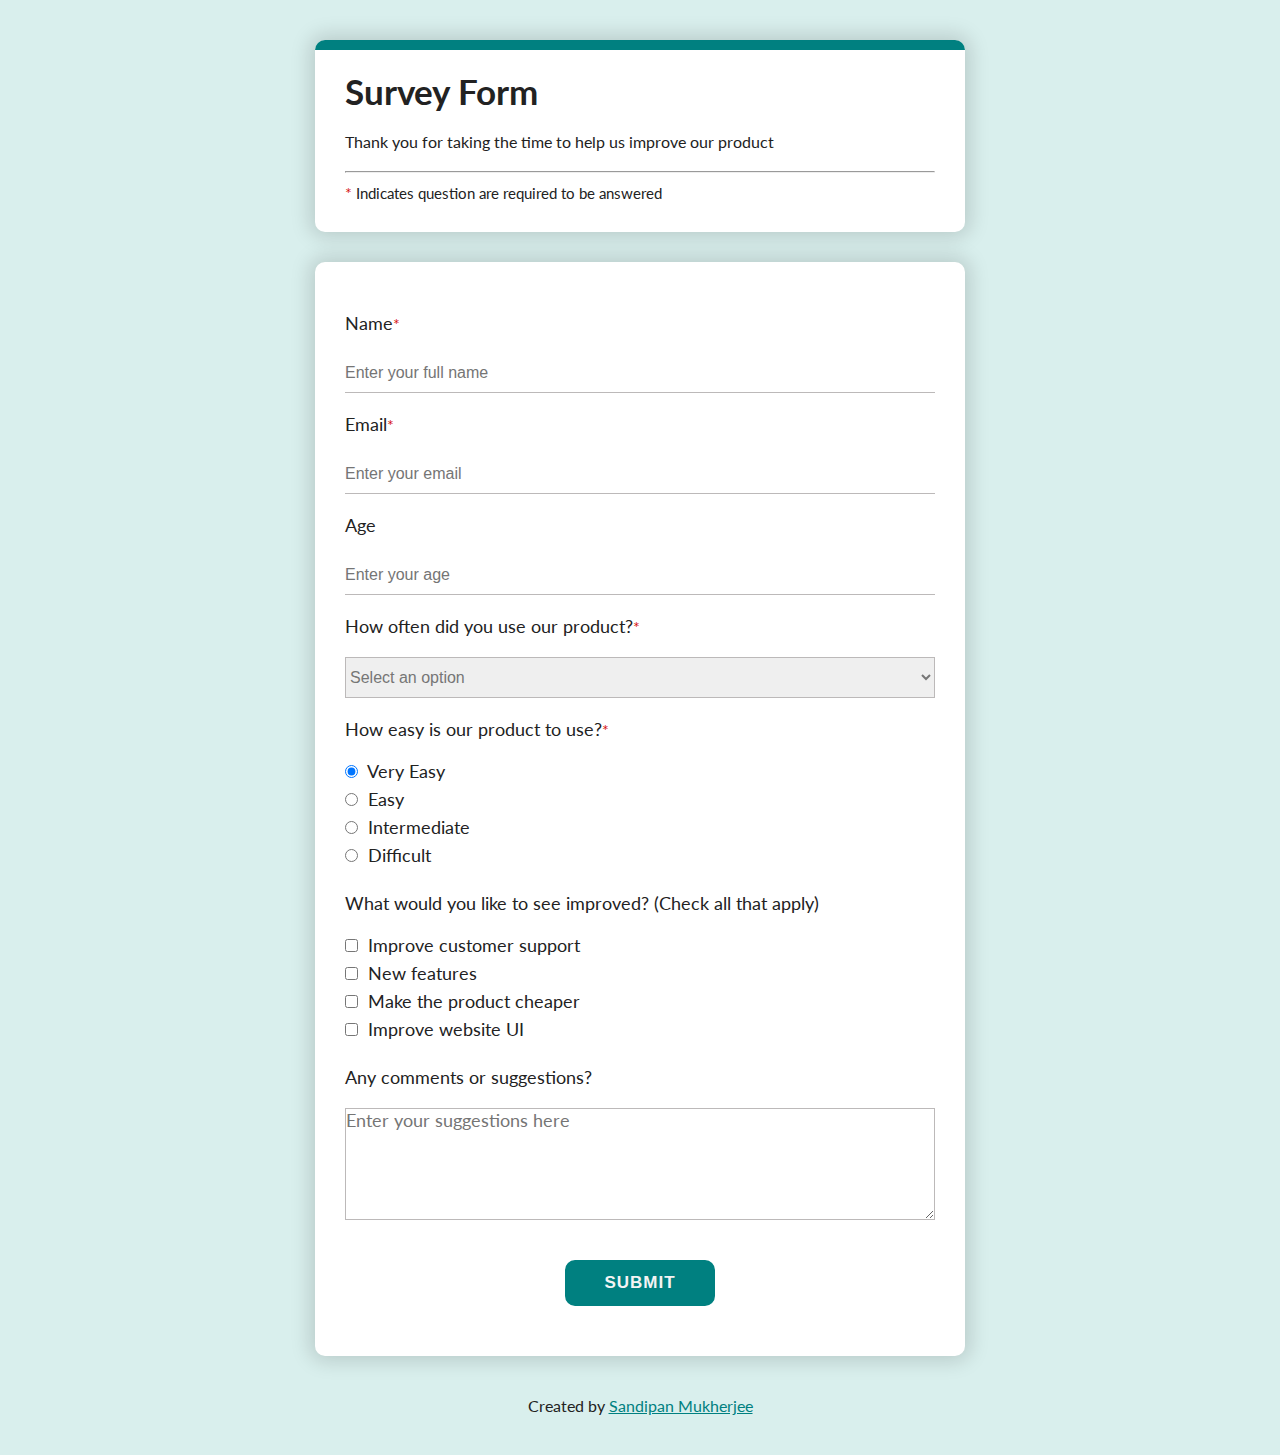
<file: survey-form/index.html>
<!DOCTYPE html>
<html lang="en">
   <head>
      <meta charset="UTF-8">
      <meta name="viewport" content="width=device-width, initial-scale=1.0">

      <link rel="stylesheet" href="styles.css">
      <title>Survey Form</title>
   </head>
   <body>
      <main>
         <div class="container">
            <header class="heading">
               <div class="green-bar"></div>
               <h1 id="title" class="main-heading">Survey Form</h1>
               <p id="description" class="main-description">
                  Thank you for taking the time to help us improve our product
               </p>
               <hr>
               <p class="instructions"><span class="required">*</span> Indicates question are required to be answered</p>
            </header>

            <form action="#" method="post" id="survey-form" class="survey-form">
               <label for="name" id="name-label">Name<span class="required">*</span></label>
               <input type="text" name="name" id="name" class="name" placeholder="Enter your full name" required>

               <label for="email" id="email-label">Email<span class="required">*</span></label>
               <input type="email" name="email" id="email" class="email" placeholder="Enter your email" required>

               <label for="number" id="number-label">Age</label>
               <input type="number" name="age" id="number" class="age" min="13" max="110" placeholder="Enter your age">
               
               <label for="dropdown" id="dropdown-label">How often did you use our product?<span class="required">*</span></label>
               <select name="dropdown" id="dropdown" class="dropdown" required>
                  <option value="">Select an option</option>
                  <option value="1">Regularly</option>
                  <option value="2">Weekly</option>
                  <option value="3">Twice a month</option>
                  <option value="4">Just Once</option>
               </select>

               <p class="radio-btn-description">How easy is our product to use?<span class="required">*</span></p>
               <label class="radio-btn-label" for="very-easy">
                  <input type="radio" id="very-easy" name="ease-of-use" class="ease-of-use" value="very easy" checked> Very Easy
               </label>

               <label class="radio-btn-label" for="easy">
                  <input type="radio" id="easy" name="ease-of-use" class="ease-of-use" value="easy"> Easy
               </label>

               <label class="radio-btn-label" for="intermediate">
                  <input type="radio" id="intermediate" name="ease-of-use" class="ease-of-use" value="intermediate"> Intermediate
               </label>

               <label class="radio-btn-label" for="difficult">
                  <input type="radio" id="difficult" name="ease-of-use" class="ease-of-use" value="difficult"> Difficult
               </label>

               <p class="checkbox-description">What would you like to see improved? (Check all that apply)</p>
               <label class="checkbox-label" for="support">
                  <input type="checkbox" name="support" id="support" value="support"> Improve customer support
               </label>

               <label class="checkbox-label" for="features">
                  <input type="checkbox" name="features" id="features" value="features"> New features
               </label>

               <label class="checkbox-label" for="price">
                  <input type="checkbox" name="price" id="price" value="price"> Make the product cheaper
               </label>

               <label class="checkbox-label" for="website-ui">
                  <input type="checkbox" name="website-ui" id="website-ui" value="website-ui"> Improve website UI
               </label>

               <label for="comments">Any comments or suggestions?</label>
               <textarea name="comments" id="comments" cols="30" rows="5" placeholder="Enter your suggestions here"></textarea>

               <input type="submit" id="submit" class="submit" value="Submit">
            </form>

            <footer>
               <p>Created by <a href="https://twitter.com/SandipanIO">Sandipan Mukherjee</a></p>
            </footer>
         </div>
      </main>
   </body>
</html>
</file>
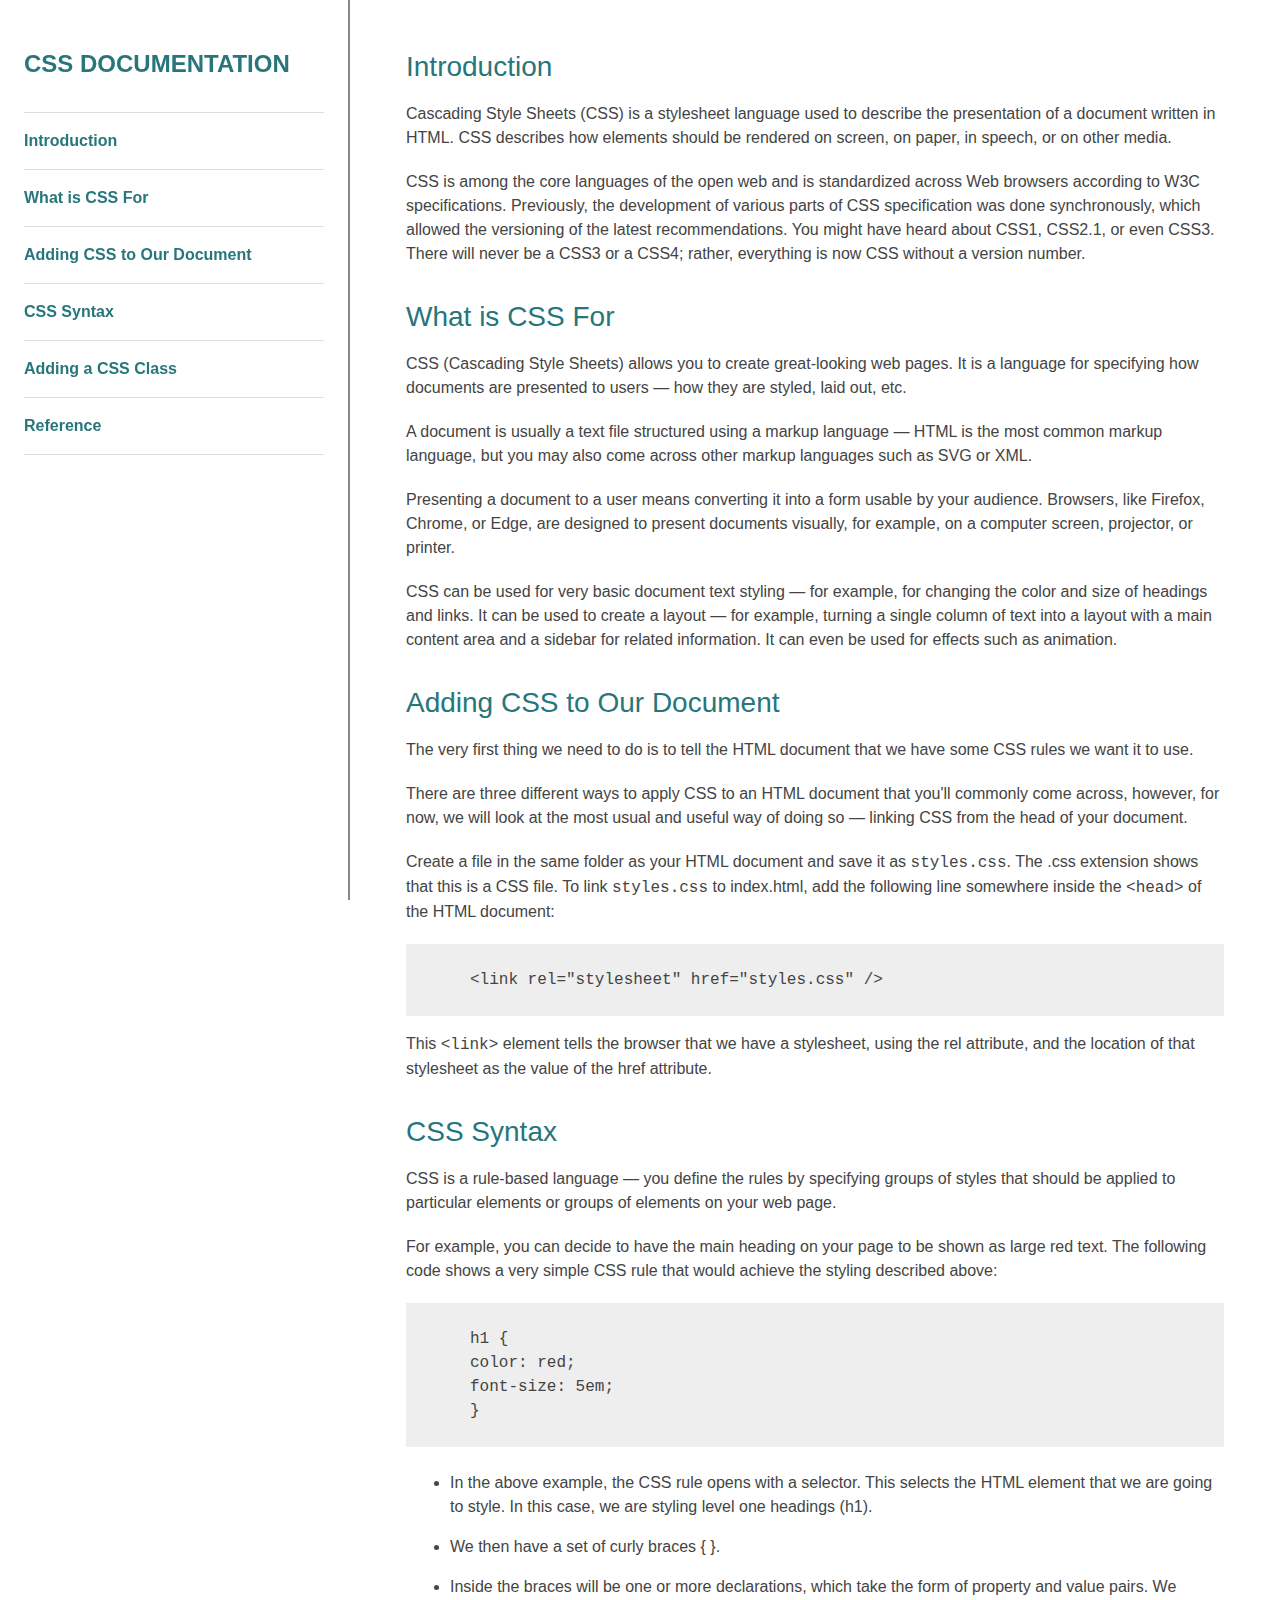
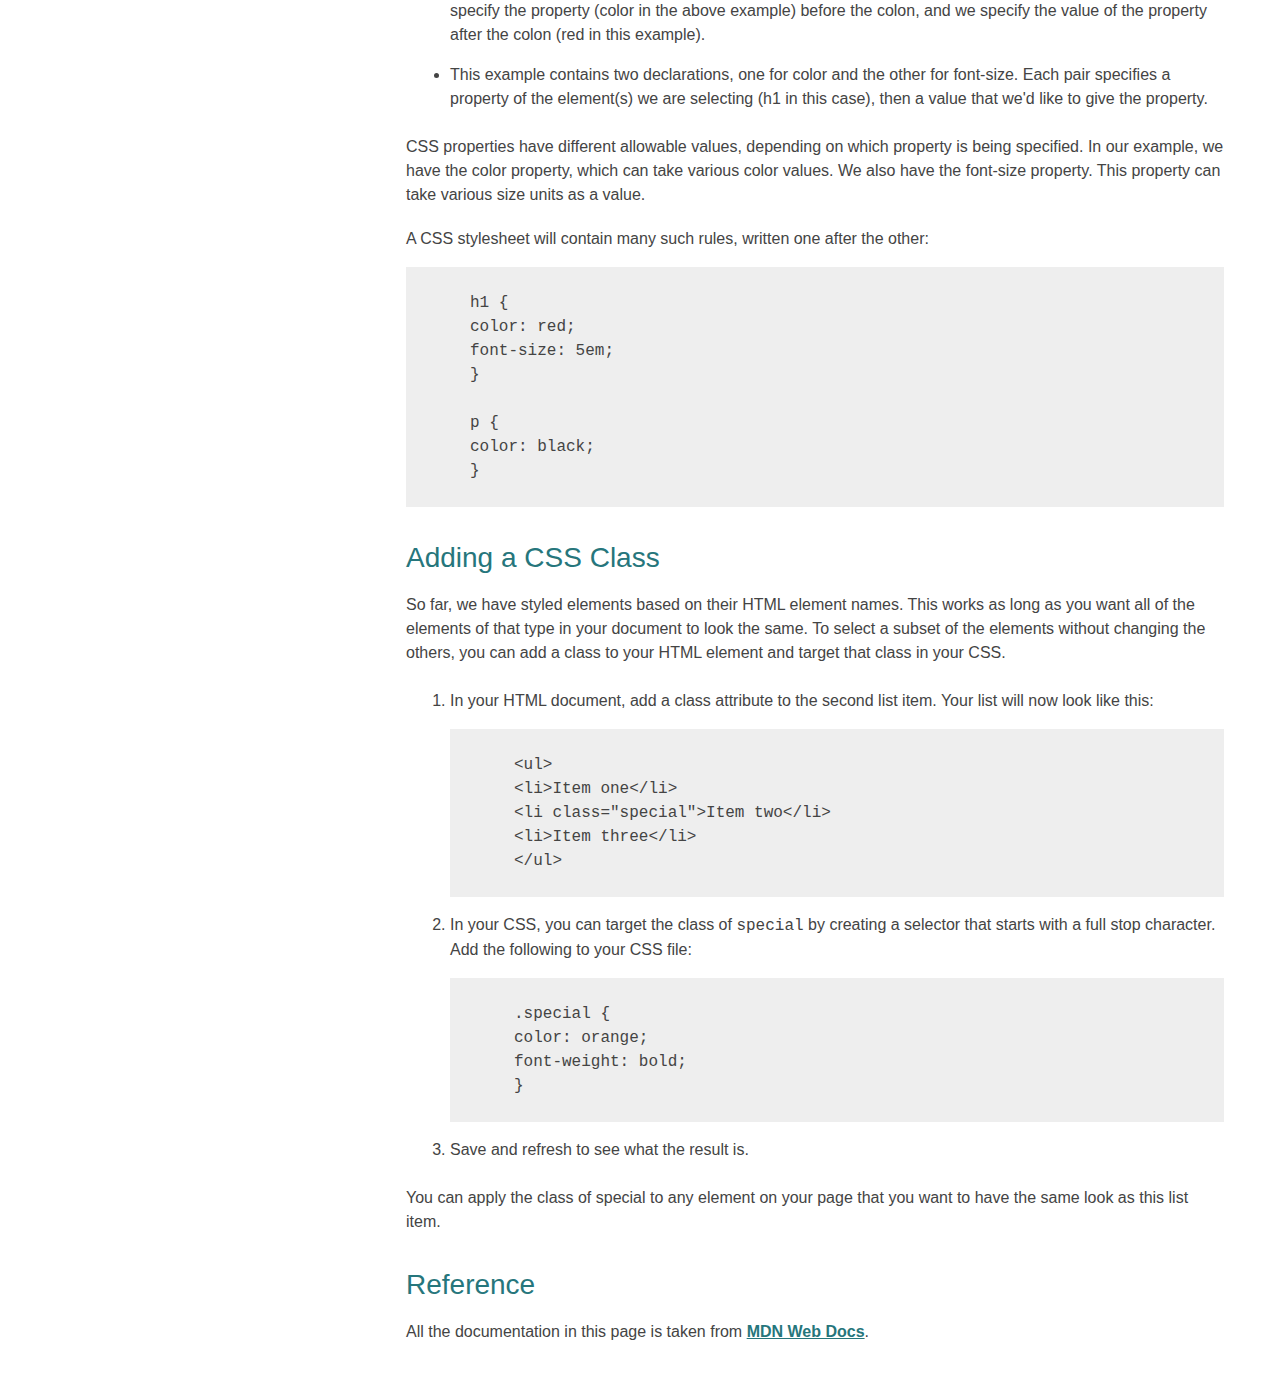
<file: technical-documentation-page/index.html>
<!DOCTYPE html>
<html lang="en">
<head>
   <meta charset="UTF-8">
   <meta name="viewport" content="width=device-width, initial-scale=1.0">

   <!-- Stylesheet -->
   <link rel="stylesheet" href="styles.css">

   <title>Technical Documentation Page</title>
</head>
<body>
   <main id="main-doc" class="main">
      <aside class="sidebar">
         <nav id="navbar" class="primary-nav">
            <header>
               <h1 class="logo">CSS Documentation</h1>
            </header>
            <ul class="primary-nav__list">
               <li class="primary-nav__item">
                  <a href="#Introduction" class="primary-nav__link nav-link">Introduction</a>
               </li>
               <li class="primary-nav__item">
                  <a href="#What_is_CSS_For" class="primary-nav__link nav-link">What is CSS For</a>
               </li>
               <li class="primary-nav__item">
                  <a href="#Adding_CSS_to_Our_Document" class="primary-nav__link nav-link">Adding CSS to Our Document</a>
               </li>
               <li class="primary-nav__item">
                  <a href="#CSS_Syntax" class="primary-nav__link nav-link">CSS Syntax</a>
               </li>
               <li class="primary-nav__item">
                  <a href="#Adding_a_CSS_Class" class="primary-nav__link nav-link">Adding a CSS Class</a>
               </li>
               <li class="primary-nav__item">
                  <a href="#Reference" class="primary-nav__link nav-link">Reference</a>
               </li>
            </ul>
         </nav>
      </aside>
      <div class="content">
         <section class="main-section" id="Introduction">
            <header class="main-section__heading">
               Introduction
            </header>
            <div class="main-section__content">
               <p class="main-section__paragraph">Cascading Style Sheets (CSS) is a stylesheet language used to describe the presentation of a document written in HTML. CSS describes how elements should be rendered on screen, on paper, in speech, or on other media.</p>
               <p class="main-section__paragraph">CSS is among the core languages of the open web and is standardized across Web browsers according to W3C specifications. Previously, the development of various parts of CSS specification was done synchronously, which allowed the versioning of the latest recommendations. You might have heard about CSS1, CSS2.1, or even CSS3. There will never be a CSS3 or a CSS4; rather, everything is now CSS without a version number.</p>
            </div>
         </section>
         <section class="main-section" id="What_is_CSS_For">
            <header class="main-section__heading">
               What is CSS For
            </header>
            <div class="main-section__content">
               <p class="main-section__paragraph">CSS (Cascading Style Sheets) allows you to create great-looking web pages. It is a language for specifying how documents are presented to users — how they are styled, laid out, etc.</p>
               <p class="main-section__paragraph">A document is usually a text file structured using a markup language — HTML is the most common markup language, but you may also come across other markup languages such as SVG or XML.</p>
               <p class="main-section__paragraph">Presenting a document to a user means converting it into a form usable by your audience. Browsers, like Firefox, Chrome, or Edge, are designed to present documents visually, for example, on a computer screen, projector, or printer.</p>
               <p class="main-section__paragraph">CSS can be used for very basic document text styling — for example, for changing the color and size of headings and links. It can be used to create a layout — for example, turning a single column of text into a layout with a main content area and a sidebar for related information. It can even be used for effects such as animation.</p>
            </div>
         </section>
         <section class="main-section" id="Adding_CSS_to_Our_Document">
            <header class="main-section__heading">
               Adding CSS to Our Document
            </header>
            <div class="main-section__content">
               <p class="main-section__paragraph">The very first thing we need to do is to tell the HTML document that we have some CSS rules we want it to use.</p>
               <p class="main-section__paragraph">There are three different ways to apply CSS to an HTML document that you'll commonly come across, however, for now, we will look at the most usual and useful way of doing so — linking CSS from the head of your document.</p>
               <p class="main-section__paragraph">Create a file in the same folder as your HTML document and save it as <code>styles.css</code>. The .css extension shows that this is a CSS file. To link <code>styles.css</code> to index.html, add the following line somewhere inside the <code>&lt;head&gt;</code> of the HTML document:</p>
               <pre class="main-section__pre">
                  <code>
                     &lt;link rel="stylesheet" href="styles.css" /&gt;
                  </code>   
               </pre>
               <p class="main-sections__paragraph">This <code>&lt;link&gt;</code> element tells the browser that we have a stylesheet, using the rel attribute, and the location of that stylesheet as the value of the href attribute.</p>
            </div>
         </section>
         <section class="main-section" id="CSS_Syntax">
            <header class="main-section__heading">
               CSS Syntax
            </header>
            <div class="main-section__content">
               <p class="main-section__paragraph">CSS is a rule-based language — you define the rules by specifying groups of styles that should be applied to particular elements or groups of elements on your web page.</p>
               <p class="main-section__paragraph">For example, you can decide to have the main heading on your page to be shown as large red text. The following code shows a very simple CSS rule that would achieve the styling described above:</p>
               <pre class="main-section__pre">
                  <code>
                     h1 {
                        color: red;
                        font-size: 5em;
                     }
                  </code>   
               </pre>
               <ul class="main-section__list">
                  <li>In the above example, the CSS rule opens with a selector. This selects the HTML element that we are going to style. In this case, we are styling level one headings (h1).</li>
                  <li>We then have a set of curly braces { }.</li>
                  <li>Inside the braces will be one or more declarations, which take the form of property and value pairs. We specify the property (color in the above example) before the colon, and we specify the value of the property after the colon (red in this example).</li>
                  <li>This example contains two declarations, one for color and the other for font-size. Each pair specifies a property of the element(s) we are selecting (h1 in this case), then a value that we'd like to give the property.</li>
               </ul>
               <p class="main-section__paragraph">CSS properties have different allowable values, depending on which property is being specified. In our example, we have the color property, which can take various color values. We also have the font-size property. This property can take various size units as a value.</p>
               <p class="main-sections__paragraph">A CSS stylesheet will contain many such rules, written one after the other:</p>
               <pre class="main-section__pre">
                  <code>
                  h1 {
                     color: red;
                     font-size: 5em;
                   }
                   
                  p {
                     color: black;
                  }
                  </code>
               </pre>
            </div>
         </section>
         <section class="main-section" id="Adding_a_CSS_Class">
            <header class="main-section__heading">
               Adding a CSS Class
            </header>
            <div class="main-section__content">
               <p class="main-section__paragraph">So far, we have styled elements based on their HTML element names. This works as long as you want all of the elements of that type in your document to look the same. To select a subset of the elements without changing the others, you can add a class to your HTML element and target that class in your CSS.</p>
               <ol class="main-section__list">
                  <li>
                     In your HTML document, add a class attribute to the second list item. Your list will now look like this:
                     <pre class="main-section__pre">
                        <code>
                           &lt;ul&gt;
                              &lt;li&gt;Item one&lt;/li&gt;
                              &lt;li class="special"&gt;Item two&lt;/li&gt;
                              &lt;li&gt;Item three&lt;/li&gt;
                           &lt;/ul&gt;
                        </code>   
                     </pre>
                  </li>
                  <li>
                     In your CSS, you can target the class of <code>special</code> by creating a selector that starts with a full stop character. Add the following to your CSS file:
                     <pre class="main-section__pre">
                        <code>
                           .special {
                              color: orange;
                              font-weight: bold;
                            }
                        </code>   
                     </pre>
                  </li>
                  <li>Save and refresh to see what the result is.</li>
               </ol>
               <p class="main-sections__paragraph">You can apply the class of special to any element on your page that you want to have the same look as this list item.</p>
            </div>
         </section>
         <section class="main-section" id="Reference">
            <header class="main-section__heading">
               Reference
            </header>
            <div class="main-section__content">
               <p class="main-section__paragraph">All the documentation in this page is taken from <a href="https://developer.mozilla.org/en-US/docs/Web/CSS" target="_blank">MDN Web Docs</a>.</p>
            </div>
         </section>
      </div>
   </main>
</body>
</html>
</file>
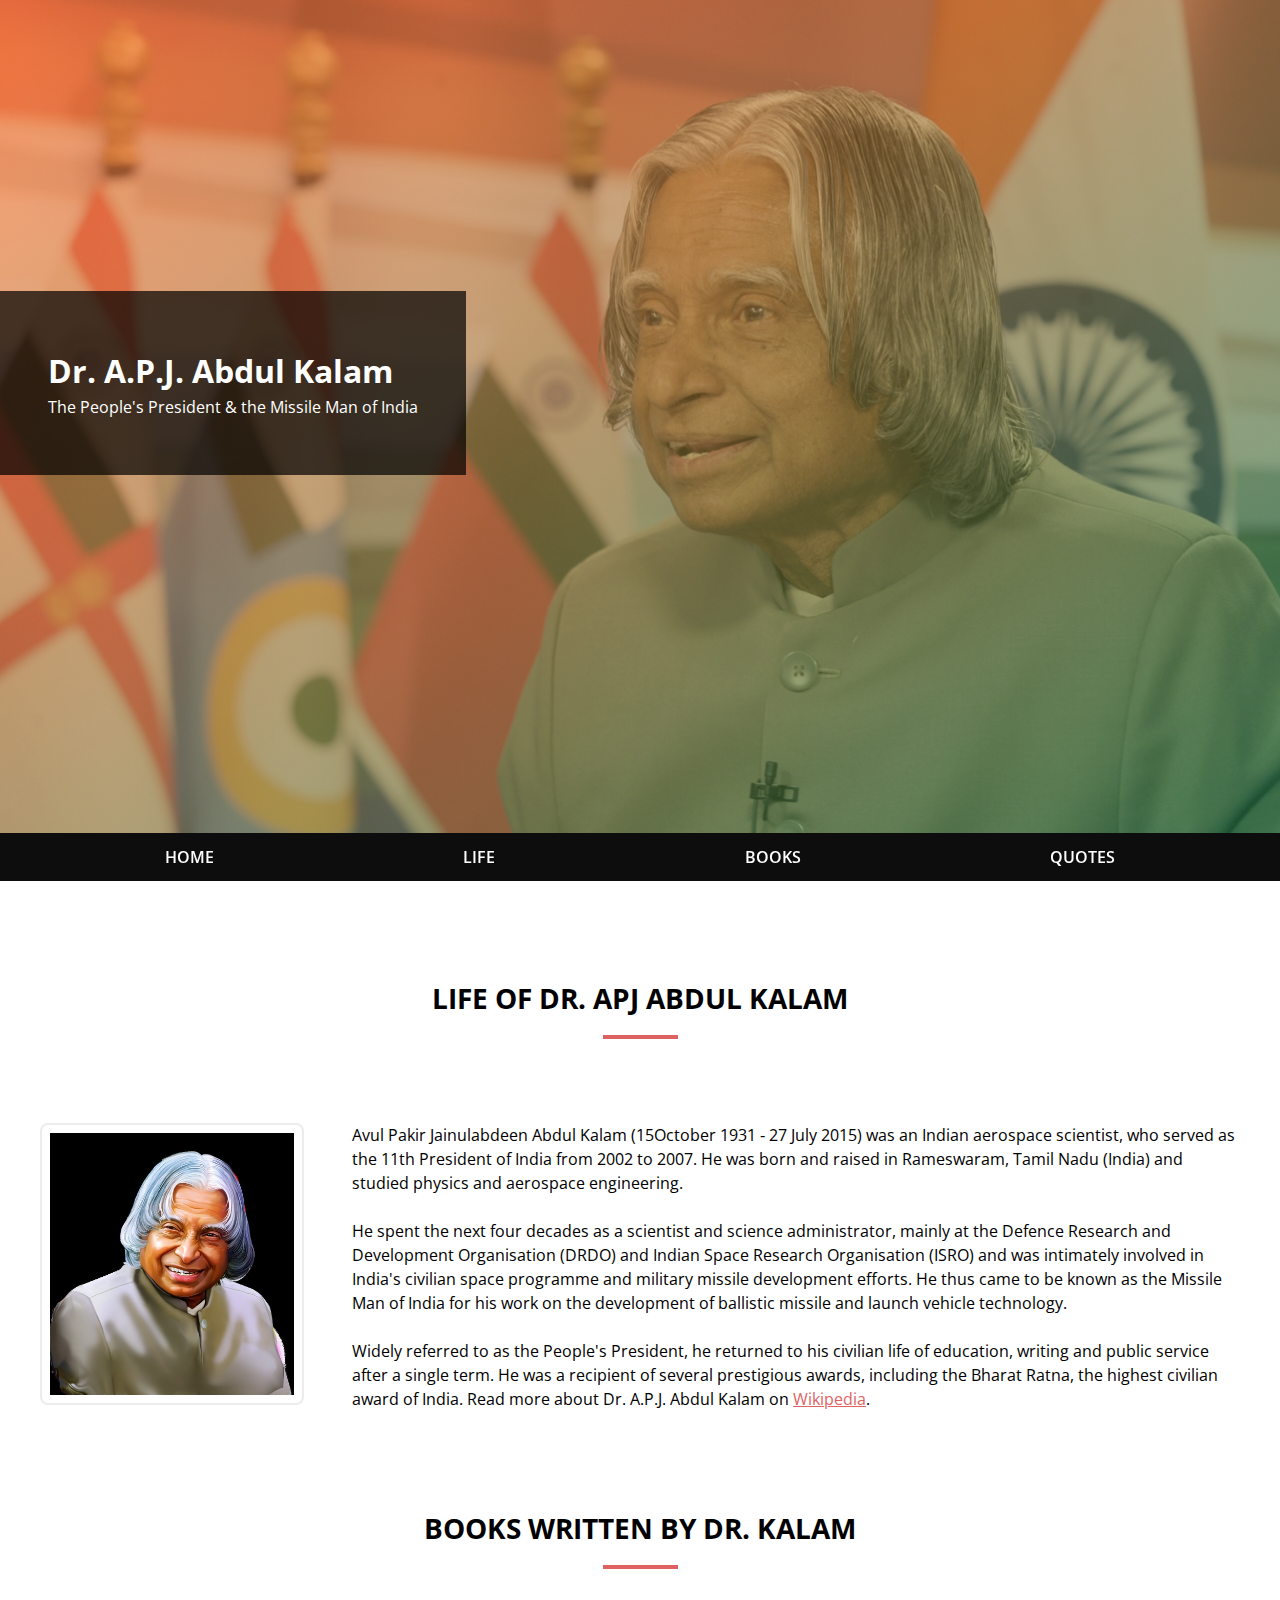
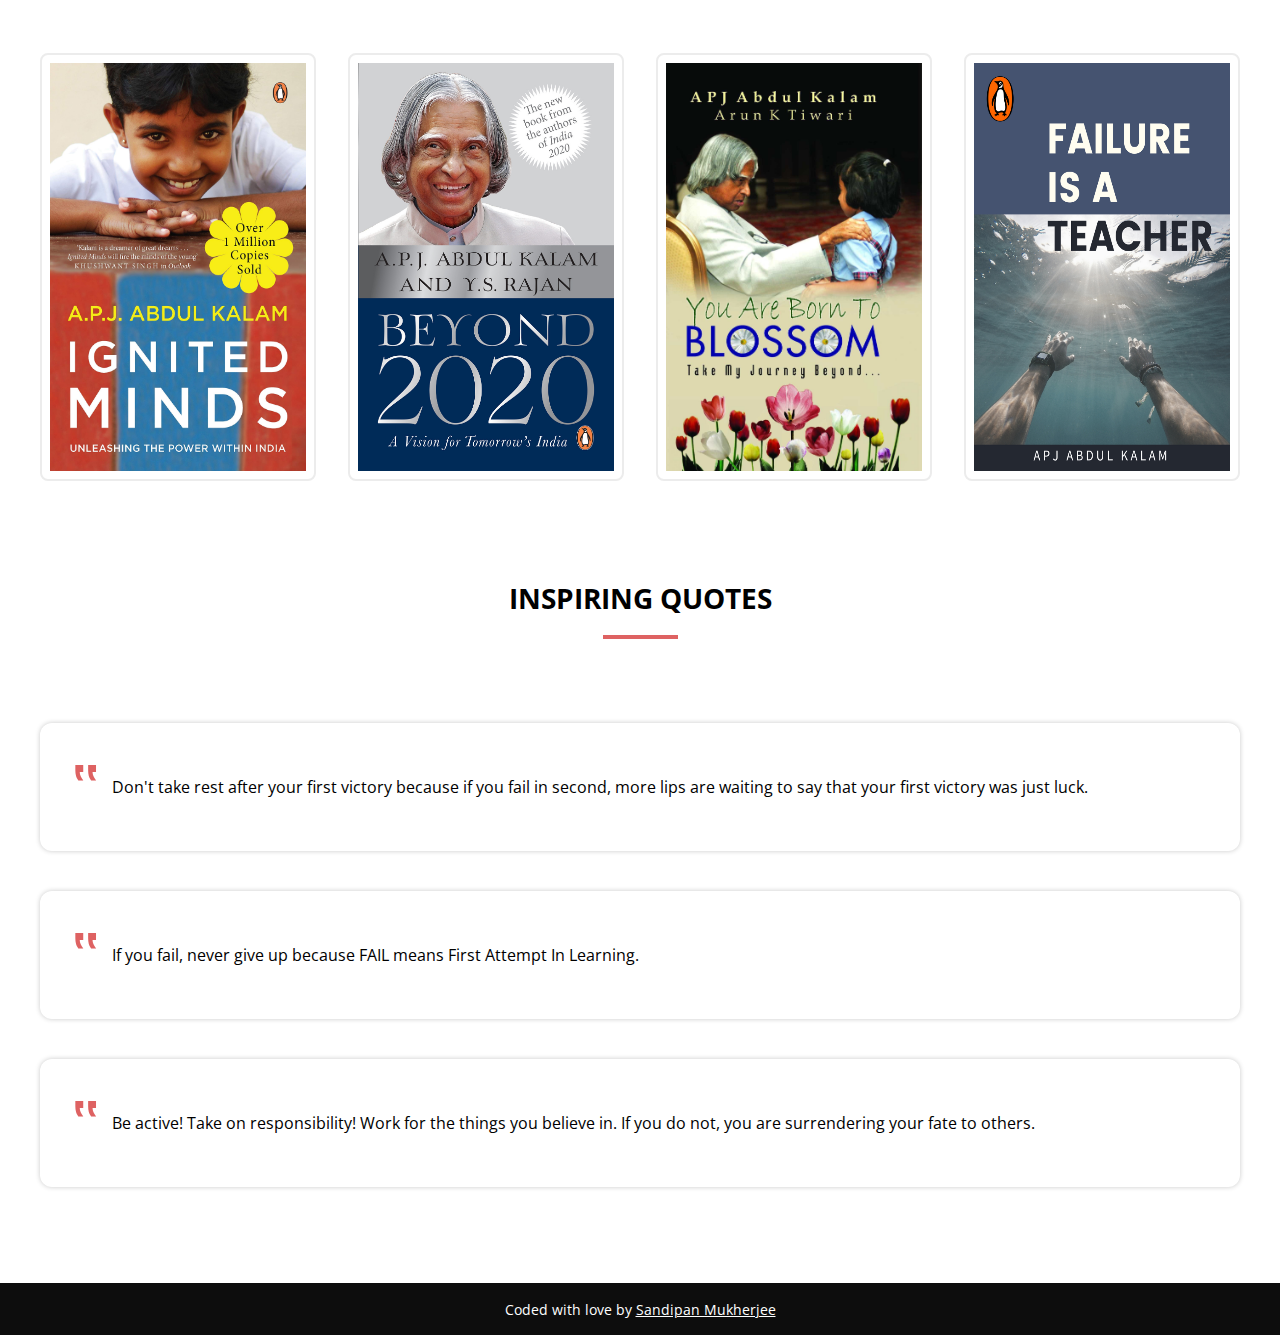
<file: tribute-page/index.html>
<!DOCTYPE html>
<html lang="en">
<head>
   <meta charset="UTF-8">
   <meta name="viewport" content="width=device-width, initial-scale=1.0">
   <meta name="author" content="Sandipan Mukherjee">
   <meta name="description" content="This is a tribute page for Dr APJ Abdul Kalam by Sandipan Mukherjee">
   
   <!-- Google Fonts -->
   <link rel="preconnect" href="https://fonts.googleapis.com">
   <link rel="preconnect" href="https://fonts.gstatic.com" crossorigin>
   <link href="https://fonts.googleapis.com/css2?family=Open+Sans:wght@400;600&display=swap" rel="stylesheet">

   <!-- Main Stylesheet -->
   <link rel="stylesheet" href="css/style.css">

   <title>Dr APJ Abdul Kalam Tribute Page</title>
</head>
<body>
   <!-- Hero Section -->
   <div class="hero">
      <div class="hero__banner">
         <h1>Dr. A.P.J. Abdul Kalam</h1>
         <p>The People's President & the Missile Man of India</p>
      </div>
   </div>
   <!-- Main Navigation -->
   <nav class="main-nav">
      <div class="container">
         <ul class="main-nav__list role="list">
            <li class="main-nav__item" role="listitem">
               <a class="main-nav__link" href="#home">Home</a>
            </li>
            <li class="main-nav__item" role="listitem">
               <a class="main-nav__link" href="#life">Life</a>
            </li>
            <li class="main-nav__item" role="listitem">
               <a class="main-nav__link" href="#books">Books</a>
            </li>
            <li class="main-nav__item" role="listitem">
               <a class="main-nav__link" href="#quotes">Quotes</a>
            </li>
        </ul>
      </div>
   </nav>

   <!-- Life Section -->
   <div id="life" class="life">
      <div class="container">
         <h2 class="heading-2">Life of Dr. APJ Abdul Kalam</h2>
         <div class="life__wrapper">
            <div>
               <img class="image-box life__image" src="images/kalam-sir.jpg" alt="Dr. A. P. J. Abdul Kalam">
            </div>
            <div class="life__details">
               <p>
                  Avul Pakir Jainulabdeen Abdul Kalam (15October 1931 &dash; 27 July 2015) 
                  was an Indian aerospace scientist, who served as the 11th President of India 
                  from 2002 to 2007. He was born and raised in Rameswaram, Tamil Nadu (India) 
                  and studied physics and aerospace engineering.<br><br>

                  He spent the next four decades as a scientist and science administrator, 
                  mainly at the Defence Research and Development Organisation (DRDO) and 
                  Indian Space Research Organisation (ISRO) and was intimately involved in 
                  India's civilian space programme and military missile development efforts. 
                  He thus came to be known as the Missile Man of India for his work 
                  on the development of ballistic missile and launch vehicle technology.<br><br>
                  
                  Widely referred to as the People's President, he returned to his civilian life 
                  of education, writing and public service after a single term. He was a recipient 
                  of several prestigious awards, including the Bharat Ratna, the highest civilian 
                  award of India. Read more about Dr. A.P.J. Abdul Kalam on 
                  <a class="link" href="https://en.wikipedia.org/wiki/A._P._J._Abdul_Kalam" target="_blank">Wikipedia</a>.
               </p>
            </div>
         </div>
      </div>
   </div>

   <!-- Books -->
   <div id="books" class="books">
      <div class="container">
         <h2 class="heading-2">Books Written by Dr. Kalam</h2>
         <ul class="books__list" role="list">
            <li role="listitem">
               <a href="https://www.amazon.in/Ignited-Minds-Unleashing-power-within/dp/0143424122" target="_blank">
                  <img class="image-box books__image" src="images/book1.jpg" alt="Ignited Minds - Unleashing the power within India ">
               </a>
            </li>
            <li role="listitem">
               <a href="https://www.amazon.in/Beyond-2020-P-J-Abdul-Kalam/dp/0143426060/" target="_blank">
                  <img class="image-box books__image" src="images/book2.jpeg" alt="Beyond 2020: A Vision For Tomorrow’s India">
               </a>
            </li>
            <li role="listitem">
               <a href="https://www.amazon.in/Born-Blossom-P-J-Abdul-Kalam/dp/8184303505/" target="_blank">
                  <img class="image-box books__image" src="images/book3.jpg" alt="You Are Born to Blossom">
               </a>
            </li>
            <li role="listitem">
               <a href="https://penguin.co.in/book/failure-is-a-teacher/" target="_blank">
                  <img class="image-box books__image" src="images/book4.jpg" alt="Failure is a teacher">
               </a>
            </li>
         </ul>
      </div>
   </div>

   <!-- Quotes -->
   <div id="quotes" class="quotes">
      <h2 class="heading-2">Inspiring Quotes</h2>
      <div class="container">
         <blockquote class="quotes__item">
            Don&apos;t take rest after your first victory because if you fail in second, more lips are waiting to say that your first victory was just luck.
         </blockquote> 
         <blockquote class="quotes__item">
            If you fail, never give up because FAIL means First Attempt In Learning.
         </blockquote>
         <blockquote class="quotes__item">
            Be active! Take on responsibility! Work for the things you believe in. If you do not, you are surrendering your fate to others.
         </blockquote>
      </div>
   </div>

   <!-- Footer -->
   <footer class="footer">
      <div class="container">
         <p>Coded with love by <a class="footer__link" href="https://twitter.com/SandipanIO">Sandipan Mukherjee</a></p>
      </div>
  </footer>
</body>
</html>
</file>
<file: survey-form/styles.css>
@import url('https://fonts.googleapis.com/css2?family=Lato:wght@100;400;700&display=swap');

* {
   margin: 0;
   padding: 0;
   box-sizing: border-box;
}

html {
   font-size: 62.5%;
}

body {
   font-family: 'Lato', sans-serif;
   font-size: 1.6rem;
   background-color: #d9efed;
   color: #222;
}

.container {
   min-width: 20rem;
   max-width: 65rem;
   margin: 4rem auto;
}

.heading,
.survey-form {
   background-color: #fff;
   padding: 3rem;
   border-radius: 1rem;
   margin-bottom: 3rem;
   box-shadow: 0 0 20px 5px rgba(0, 0, 0, 0.15);
}

.heading {
   position: relative;
}

.survey-form {
   font-size: 1.8rem;
}

.green-bar {
   background-color: #008080;
   height: 1rem;
   width: 100%;
   position: absolute;
   top: 0;
   left: 0;
   border-top-left-radius: 1rem;
   border-top-right-radius: 1rem;
}

.main-heading {
   font-size: 3.5rem;
   margin-bottom: 2rem;
}

.main-description {
   margin-bottom: 2rem;
}

.instructions {
   font-size: 1.5rem;
   margin-top: 1rem;
}

.required {
   font-size: 1.6rem;
   color: #d61212;
}

label {
   display: block;
   font-size: 1.8rem;
   margin: 2rem 0;
}

input,
select,
textarea {
   display: block;
   width: 100%;
   margin: 2rem 0;
   font-size: 1.6rem;
}

input[type="radio"],
input[type="checkbox"] {
   display: inline-block;
   width: unset;
   margin: unset;
   margin-bottom: 1rem;
   margin-right: .5rem;
}

.name,
.email,
.age{
   min-height: 2rem;
   padding: 1rem 0;
   border: none;
   border-bottom: 1px solid #bcb9b9;
}

.dropdown {
   min-height: 2rem;
   padding: 1rem 0;
   border: 1px solid #bcb9b9;
   color: #767676;
}

option {
   font-size: 1.6rem;
   color: #222;
}

.radio-btn-description,
.checkbox-description {
   margin: 2rem 0;
}

.radio-btn-label,
.checkbox-label {
   margin: unset;
}

textarea {
   font-size: 1.8rem;
   font-family: "Lato", sans-serif;
   border: 1px solid #bcb9b9;
}

.submit {
   font-size: 1.7rem;
   font-weight: 600;
   text-transform: uppercase;
   letter-spacing: 1px;
   color: #f4f4f4;
   background-color: #008080;
   border: 3px solid #008080;
   border-radius: 1rem;
   width: 15rem;
   padding: 1rem 2rem;
   margin: 4rem auto 2rem auto;
   cursor: pointer;
   transition: all .3s;
}

.submit:hover {
   background-color: transparent;
   color: #222;
}

footer {
   text-align: center;
   margin-top: 4rem;
}

a:link,
a:visited {
   color: #008080;
}
</file>
<file: technical-documentation-page/styles.css>
:root {
   --color-primary: #26767c;
   --color-secondary: #13919b;
}

* {
   margin: 0;
   padding: 0;
   box-sizing: border-box;
}

html {
   scroll-behavior: smooth;
}

body {
   font-family: sans-serif;
   font-size: 1rem;
   font-weight: 400;
   line-height: 1.5;
   color: #444;
}

pre{
   white-space: pre-line;
}

a {
   color: var(--color-primary);
   font-weight: 600;
}

a:hover {
   color: var(--color-secondary);
}

.main {
   position: relative;
}

.sidebar {
   height: 200px;
   border-bottom: 2px solid #888;
   overflow: auto;
}

.logo {
   font-size: 1.2rem;
   text-transform: uppercase;
   color: var(--color-primary);
   padding-block: 1em;
}

.primary-nav {
   height: 100%;
   padding: 0 1.5em 1.5em;
   overflow: auto;
}

.primary-nav__item {
   list-style: none;
   padding-block: 1em;
   border-bottom: 1px solid #ddd;
}

.primary-nav__item:first-child {
   border-top: 1px solid #ddd;
}

.primary-nav__link {
   text-decoration: none;
}

.content {
   padding: 2.5em 1.5em;
}

.main-section__heading {
   font-size: 1.75rem;
   font-weight: 300;
   color: var(--color-primary);
   padding-block: 0.5em;
}

.main-section__content {
   margin-bottom: 1em;
}

.main-section__paragraph:not(:last-child) {
   margin-bottom: 1.25em;
}

.main-section__pre {
   background-color: #eee;
   padding-inline: 4em;
   margin-block: 1em;
}

.main-section__list {
   margin-block: 1.5em;
   margin-left: 2em;
}

.main-section__list li {
   margin-left: 0.75em;
}

.main-section__list li:not(:last-child) {
   margin-bottom: 1em;
}

@media (min-width: 450px) {
   .logo {
      font-size: 1.5rem;
   }
}

@media (min-width: 850px) {
   .sidebar {
      position: fixed;
      top: 0;
      left: 0;
      max-width: 350px;
      width: 100%;
      height: 100vh;
      border-right: 2px solid #888;
      border-bottom: none;
   }
   
   .primary-nav {
      padding: 1em 1.5em;
   }

   .logo {
      padding-block: 1.25em;
   }

   .content {
      position: absolute;
      top: 0;
      left: 350px;
      padding: 2em 3.5em;
   }
}
</file>
<file: tribute-page/css/style.css>
/* --------------------------------------------------------------------------- */
/* CSS Custom Properties */
/* --------------------------------------------------------------------------- */

:root {
   --color-white: #ffffff;
   --color-red: #de6262;

   --max-width: calc(1200rem / 16);
}

/* --------------------------------------------------------------------------- */
/* CSS Reset */
/* --------------------------------------------------------------------------- */

/* Box sizing rules */
html {
   box-sizing: border-box;
}
 
*,
*::before,
*::after {
   box-sizing: inherit;
}
 
/* Remove default margin and padding */
* {
   margin: 0;
   padding: 0;
}
 
/* Set core root defaults */
html {
   scroll-behavior: smooth;
}
 
/* Set core body defaults */
body {
   min-height: 100vh;
   line-height: 1.5;
}
 
/* Make images easier to work with */
img,
picture,
figure,
svg {
   display: block;
   max-width: 100%;
}
 
/* Remove list styles on ul, ol elements with a list role */
ul[role=list],
ol[role=list] {
   list-style: none;
}
 
/* Added to body. This makes transitions only after page load. Later removed using JS */
.preload * {
   -webkit-transition: none !important;
   -moz-transition: none !important;
   -ms-transition: none !important;
   -o-transition: none !important;
   transition: none !important;
}
 
/* Remove all animations, transitions and smooth scroll for people that prefer not to see them */
@media (prefers-reduced-motion: reduce) {
   html:focus-within {
     scroll-behavior: auto;
   }
   
   *,
   *::before,
   *::after {
      animation-duration: 0.01ms !important;
      animation-iteration-count: 1 !important;
      transition-duration: 0.01ms !important;
      scroll-behavior: auto !important;
   }
}

/* --------------------------------------------------------------------------- */
/* Ultility Classes */
/* --------------------------------------------------------------------------- */

.container {
   width: min(var(--max-width), 100% - 3em);
   margin-inline: auto;
}

.image-box {
   padding: 0.5em;
   border: 2px solid #ececec;
   border-radius: 0.5em;
}

/* --------------------------------------------------------------------------- */
/* General Styles */
/* --------------------------------------------------------------------------- */

body {
   font-family: 'Open Sans', sans-serif;
   font-size: calc(16rem / 16);
   font-weight: 400;
}

.link {
   color: var(--color-red);
}

/* --------------------------------------------------------------------------- */
/* Typography */
/* --------------------------------------------------------------------------- */

.heading-2 {
   font-size: 1.75rem;
   text-transform: uppercase;
   text-align: center;
   margin-bottom: 3em;
}

.heading-2::after {
   content: '';
   display: block;
   width: calc(75rem / 16);
   height: 0.25rem;
   background-color: var(--color-red);
   margin: 1rem auto;
}

/* --------------------------------------------------------------------------- */
/* Hero Section */
/* --------------------------------------------------------------------------- */

.hero {
   min-height: 92.5vh;
   background-image: linear-gradient(to bottom right, rgba(255, 102, 31, 0.6), rgba(4, 106, 57, 0.6)), 
                     url(../images/dr-apj-abdul-kalam.jpg);
   background-repeat: no-repeat;
   background-size: cover;
   background-position: center;
   background-attachment: fixed;
   position: relative;
}

.hero__banner {
   position: absolute;
   top: 35%;
   left: 0;
   color: var(--color-white);
   background-color: rgba(0, 0, 0, 0.7);
   padding: 3.5em 3em;
}

.main-nav {
   width: 100%;
   background-color: rgba(0, 0, 0, 0.95);
   position: sticky;
   top: 0;
   z-index: 100;
}

.main-nav__list {
   display: flex;
   justify-content: space-around;
   padding-block: 0.75em;
   list-style: none;
}

.main-nav__link:link,
.main-nav__link:visited {
   color: var(--color-white);
   text-decoration: none;
   text-transform: uppercase;
   font-weight: 600;
}

.main-nav__link:hover,
.main-nav__link:active {
   color: var(--color-red);
}

/* --------------------------------------------------------------------------- */
/* Life Section */
/* --------------------------------------------------------------------------- */

.life {
   margin-block: 6rem;
}

.life__wrapper {
   display: flex;
   gap: 3em;
}

.life__image {
   width: 100%;
   object-fit: contain;
}

/* --------------------------------------------------------------------------- */
/* Books Section */
/* --------------------------------------------------------------------------- */

.books {
   margin-block: 6em;
}

.books__list {
   list-style: none;
   display: grid;
   grid-template-columns: repeat(4, 1fr);
   gap: 2em;
}

.books__image {
   width: 100%;
   height: 100%;
}

/* --------------------------------------------------------------------------- */
/* Quotes Section */
/* --------------------------------------------------------------------------- */

.quotes {
   margin-block: 6rem;
}

.quotes__item {
   background-color: var(--color-white);
   padding-block: 3.25em;
   padding-inline: 4.5em 2em;
   box-shadow: 0 0 5px #c9c9c9;
   border-radius: 0.75em;
   margin-block: 2.5em;
   position: relative;
}

.quotes__item::before {
   content: '\201F';
   position: absolute;
   top: 1rem;
   left: 2rem;
   display: inline;
   color: var(--color-red);
   font-size: 3.5rem;
   font-weight: 600;
}

/* --------------------------------------------------------------------------- */
/* Footer */
/* --------------------------------------------------------------------------- */

.footer {
   background-color: rgba(0, 0, 0, 0.95);
   color: var(--color-white);
   font-size: calc(14rem / 16);
   text-align: center;
   padding-block: 1.1em;
}

.footer__link:link,
.footer__link:visited {
   color: var(--color-white);
}

.footer__link:hover,
.footer__link:active {
   text-decoration: none;
}
</file>
